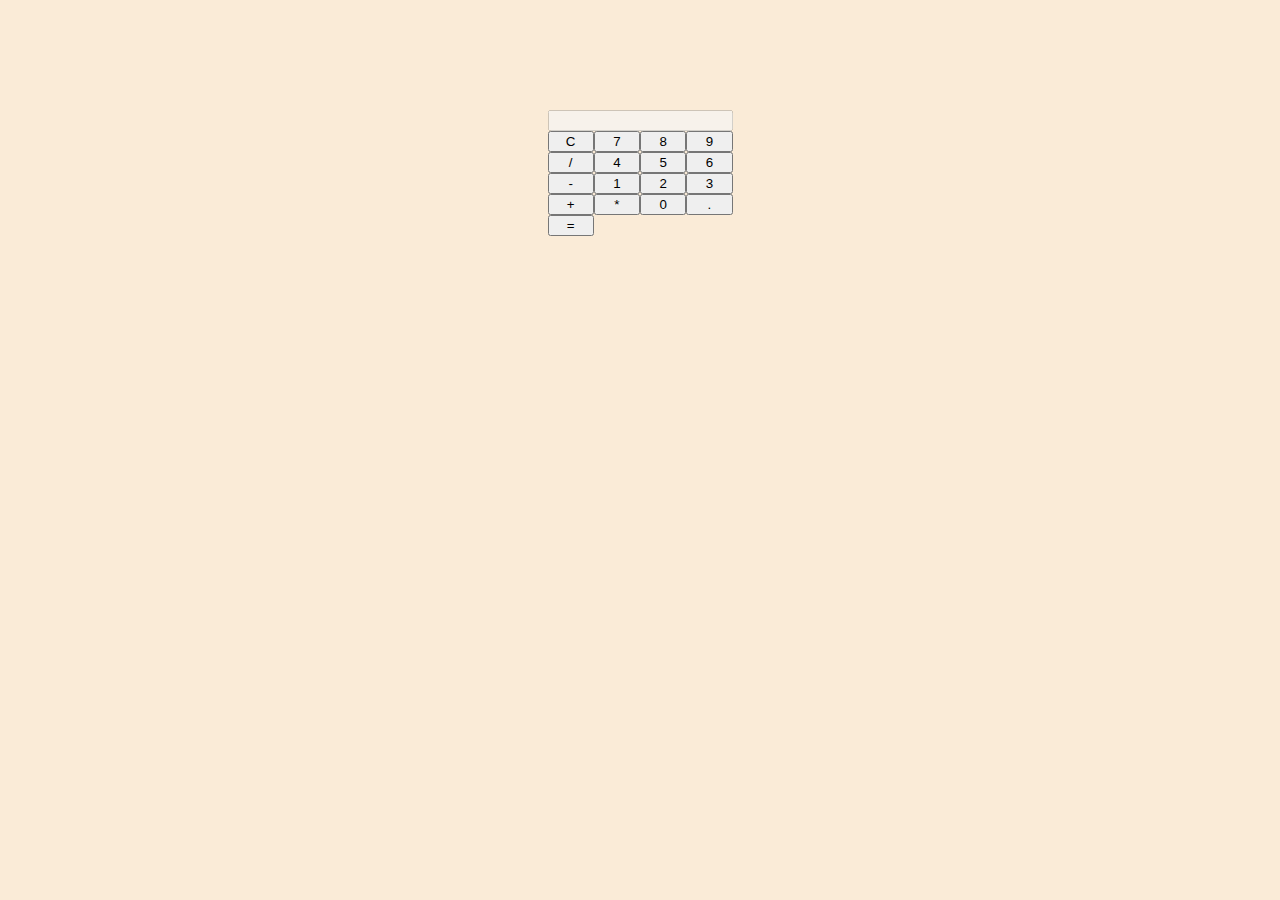
<file: calismalarim/calculator2/index.html>
<!DOCTYPE html>
<html lang="en">
  <head>
    <meta charset="UTF-8" />
    <meta name="viewport" content="width=device-width, initial-scale=1.0" />
    <title>Document</title>
    <link rel="stylesheet" href="style.css" />
  </head>
  <body>
    <div class="calculator">
      <div class="display">
        <input type="text" id="result" disabled />
      </div>
      <div class="buttons">
        <button onclick="clearDisplay()">C</button>
        <button onclick="appendToDisplay('7')">7</button>
        <button onclick="appendToDisplay('8')">8</button>
        <button onclick="appendToDisplay('9')">9</button>

        <button onclick="appendToDisplay('/')">/</button>
        <button onclick="appendToDisplay('4')">4</button>
        <button onclick="appendToDisplay('5')">5</button>
        <button onclick="appendToDisplay('6')">6</button>

        <button onclick="appendToDisplay('-')">-</button>

        <button onclick="appendToDisplay('1')">1</button>
        <button onclick="appendToDisplay('2')">2</button>
        <button onclick="appendToDisplay('3')">3</button>
        <button onclick="appendToDisplay('+')">+</button>

        <button onclick="appendToDisplay('*')">*</button>
        <button onclick="appendToDisplay('0')">0</button>
        <button onclick="appendToDisplay('.')">.</button>
        <button onclick="calculateResult('=')">=</button>
      </div>
    </div>

    <script src="script.js"></script>
  </body>
</html>
</file>
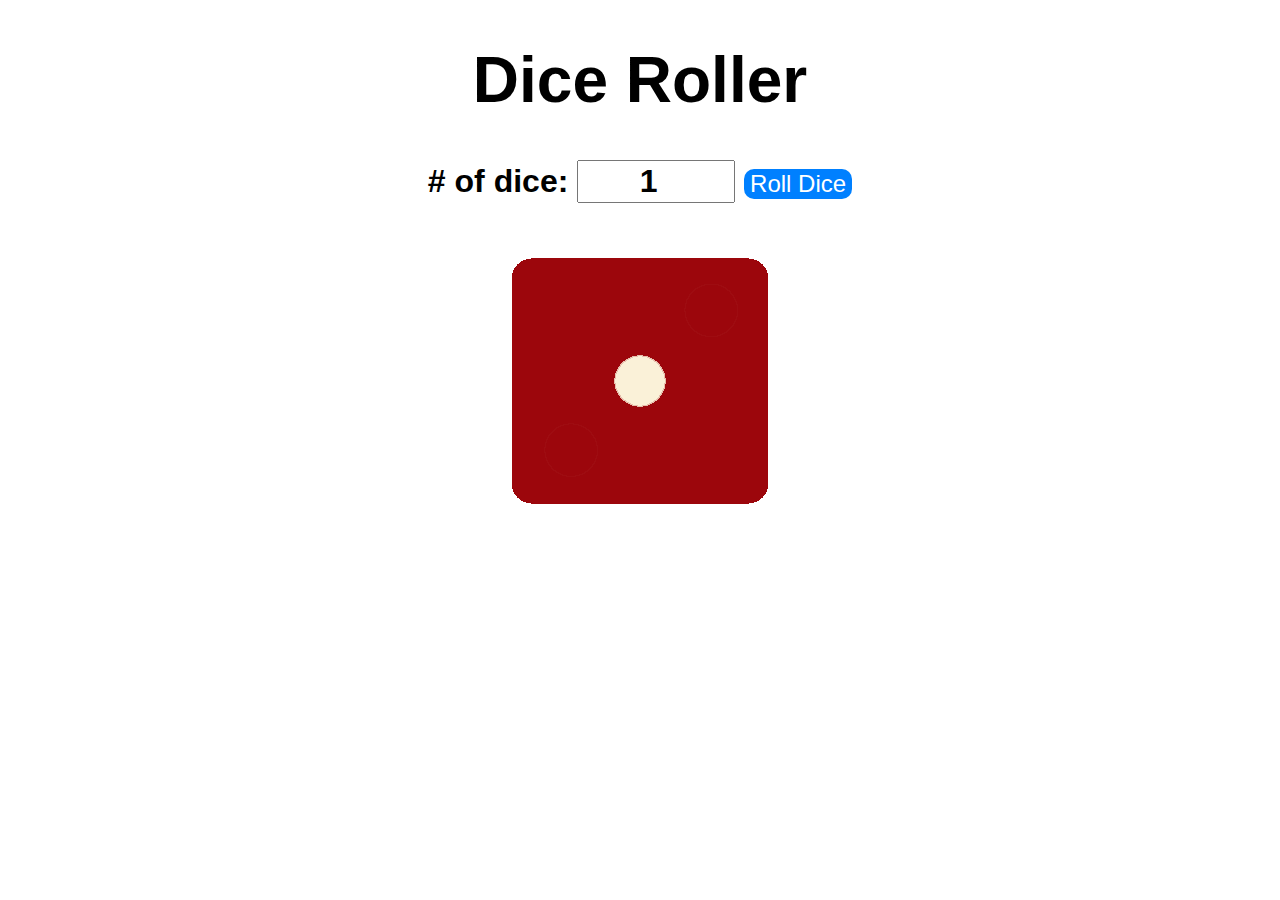
<file: calismalarim/Dice Roller/index.html>
<!DOCTYPE html>
<html lang="en">
  <head>
    <meta charset="UTF-8" />
    <meta name="viewport" content="width=device-width, initial-scale=1.0" />
    <title>Document</title>
    <link rel="stylesheet" href="style.css" />
  </head>
  <body>
    <div id="container">
      <h1>Dice Roller</h1>
      <label># of dice:</label>
      <input id="input" type="number" value="1" min="1" />
      <button id="button" onclick="rollDice()">Roll Dice</button>
      <div id="diceResult"></div>
      <div id="diceImages">
        <img src="Dice Roller/dice1.png" alt="" />
      </div>
    </div>

    <script src="script.js"></script>
  </body>
</html>
</file>
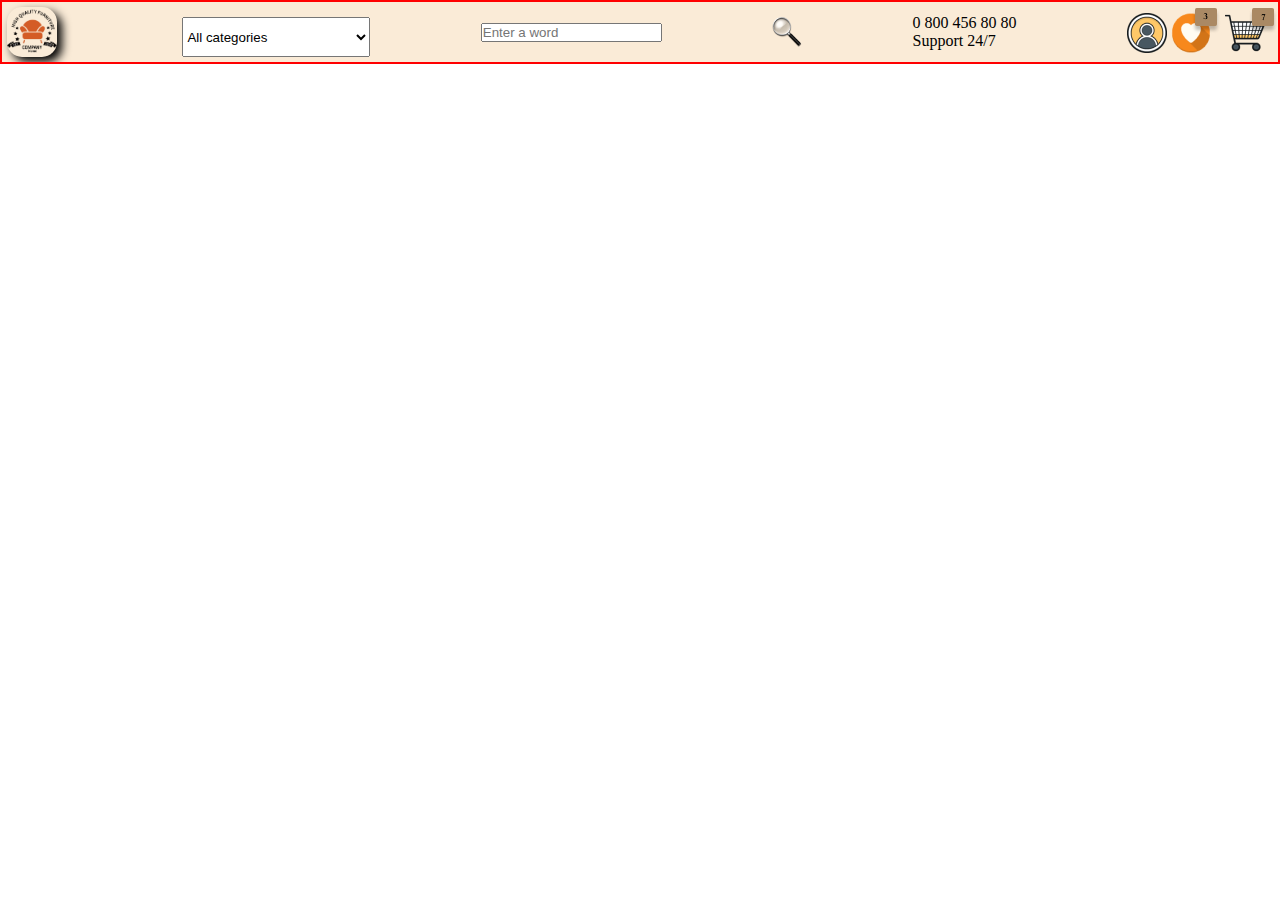
<file: calismalarim/furnitureWebS/index.html>
<!DOCTYPE html>
<html lang="en">
  <head>
    <meta charset="UTF-8" />
    <meta name="viewport" content="width=device-width, initial-scale=1.0" />
    <title>Document</title>
    <link rel="stylesheet" href="style.css" />
  </head>
  <body>
    <div class="container">
      <div class="iconbar">
        <div class="logo">
          <a href="#"><img src="imeg/logo.png" width="50px" /></a>
        </div>
        <div class="selectbar">
          <select name="category" id="category">
            <option value="All categories">All categories</option>
            <option value="wooden">wooden</option>
            <option value="linen">linen</option>
            <option value="bedroom">bedroom</option>
            <option value="kitchen">kitchen</option>
          </select>
        </div>
        <div class="inputbar">
          <input
            type="text"
            name="search"
            id="search"
            placeholder="Enter a word"
          />
        </div>
        <img src="imeg/magnifier.png" alt="" />
        <div class="supportbar">
          <p>0 800 456 80 80</p>
          <p>Support 24/7</p>
        </div>
        <div class="icons">
          <a href=""><img src="imeg/user.png" alt="" /></a>
          <a href=""><img src="imeg/heart.png" alt="" /></a>
          <a href=""><img src="imeg/shoppingCart.png" alt="" /></a>
        </div>
      </div>
    </div>
  </body>
</html>
</file>
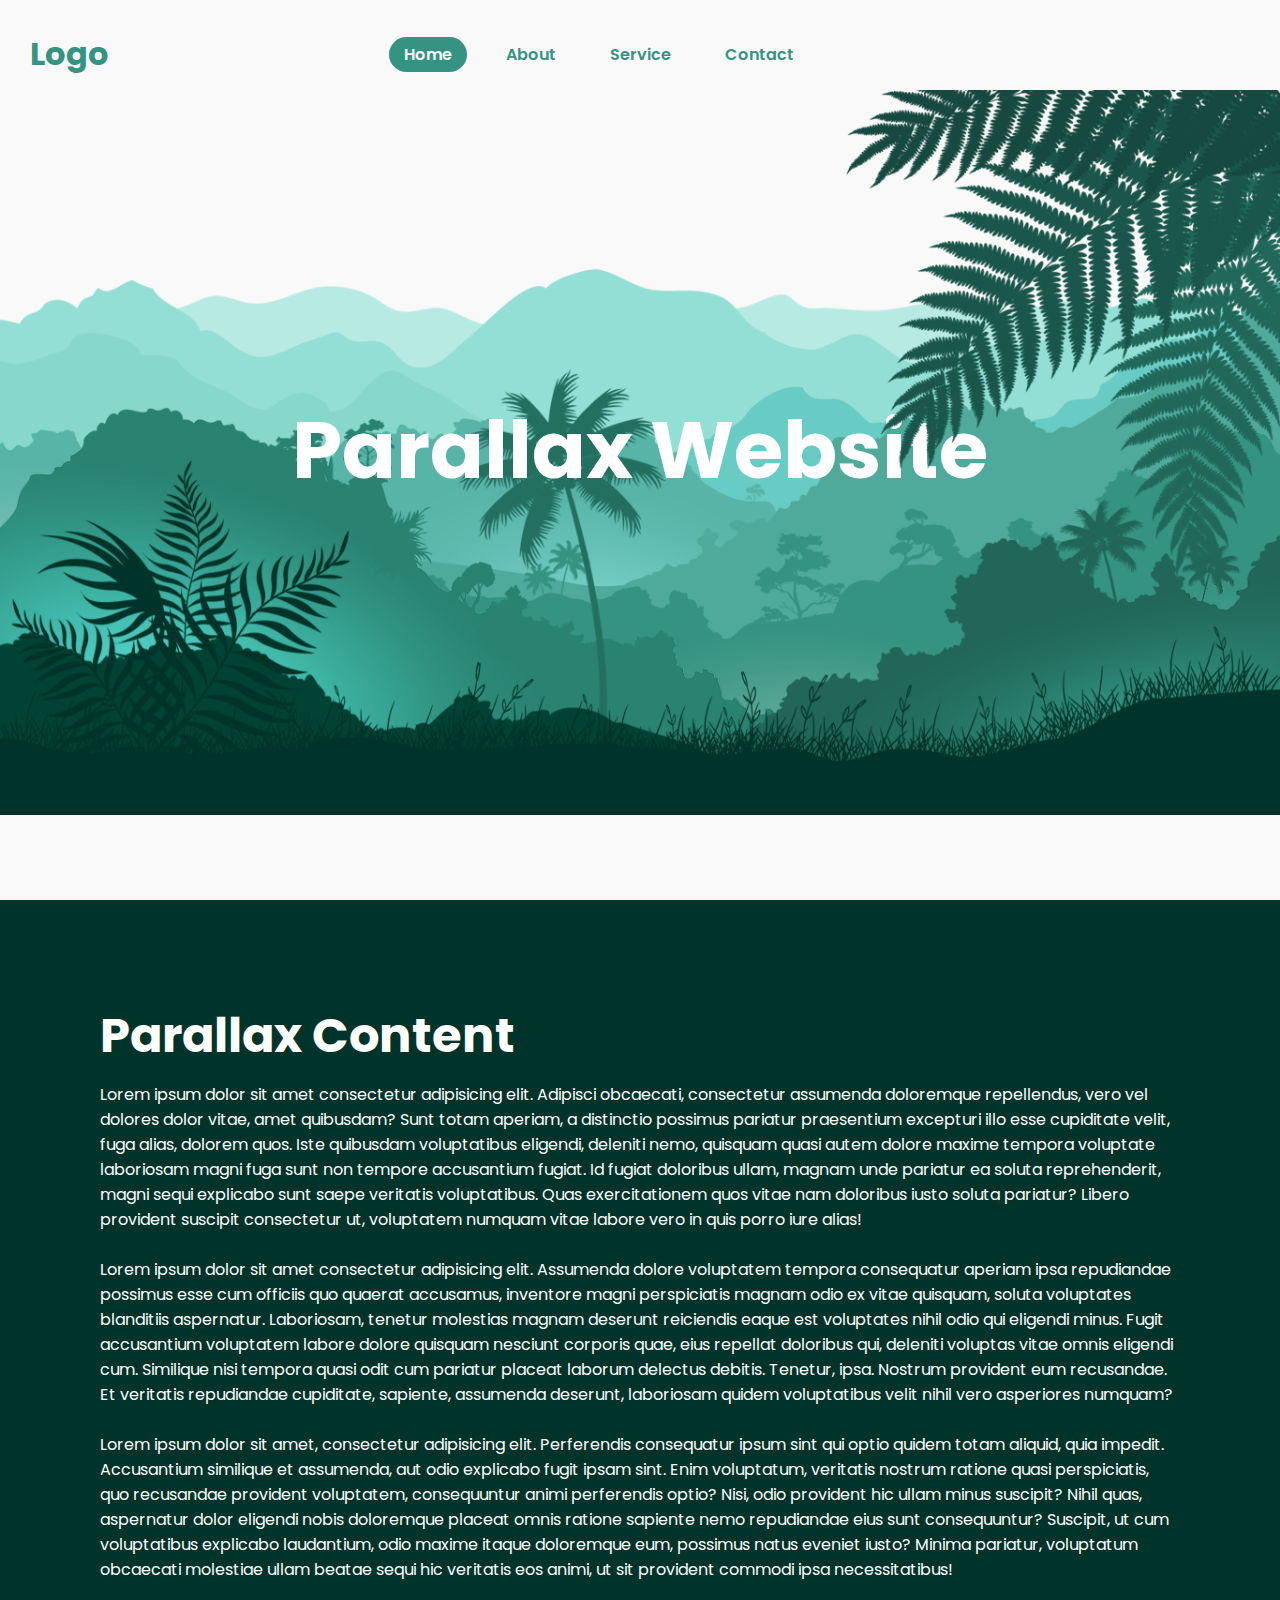
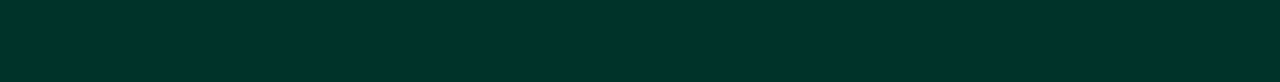
<file: calismalarim/parallax/index.html>
<!DOCTYPE html>
<html lang="en">
  <head>
    <meta charset="UTF-8" />
    <meta name="viewport" content="width=device-width, initial-scale=1.0" />
    <link rel="preconnect" href="https://fonts.googleapis.com" />
    <link rel="preconnect" href="https://fonts.gstatic.com" crossorigin />
    <link
      href="https://fonts.googleapis.com/css2?family=Poppins:ital,wght@0,100;0,200;0,300;0,400;0,500;0,600;0,700;0,800;0,900;1,100;1,200;1,300;1,400;1,500;1,600;1,700;1,800;1,900&display=swap"
      rel="stylesheet"
    />
    <link rel="stylesheet" href="style.css" />
    <title>Parallax</title>
  </head>
  <body>
    <header>
      <h2 class="logo">Logo</h2>
      <nav class="navigation">
        <a href="#" class="active">Home</a>
        <a href="#">About</a>
        <a href="#">Service</a>
        <a href="#">Contact</a>
      </nav>
    </header>

    <section class="parallax">
      <img src="images/hill1.png" id="hill1" />
      <img src="images/hill2.png" id="hill2" />
      <img src="images/hill3.png" id="hill3" />
      <img src="images/hill4.png" id="hill4" />
      <img src="images/hill5.png" id="hill5" />
      <img src="images/tree.png" id="tree" />
      <h2 id="text">Parallax Website</h2>
      <img src="images/leaf.png" id="leaf" />
      <img src="images/plant.png" id="plant" />
    </section>
    <section class="text">
      <h2>Parallax Content</h2>
      <p>
        Lorem ipsum dolor sit amet consectetur adipisicing elit. Adipisci
        obcaecati, consectetur assumenda doloremque repellendus, vero vel
        dolores dolor vitae, amet quibusdam? Sunt totam aperiam, a distinctio
        possimus pariatur praesentium excepturi illo esse cupiditate velit, fuga
        alias, dolorem quos. Iste quibusdam voluptatibus eligendi, deleniti
        nemo, quisquam quasi autem dolore maxime tempora voluptate laboriosam
        magni fuga sunt non tempore accusantium fugiat. Id fugiat doloribus
        ullam, magnam unde pariatur ea soluta reprehenderit, magni sequi
        explicabo sunt saepe veritatis voluptatibus. Quas exercitationem quos
        vitae nam doloribus iusto soluta pariatur? Libero provident suscipit
        consectetur ut, voluptatem numquam vitae labore vero in quis porro iure
        alias!<br /><br />
        Lorem ipsum dolor sit amet consectetur adipisicing elit. Assumenda
        dolore voluptatem tempora consequatur aperiam ipsa repudiandae possimus
        esse cum officiis quo quaerat accusamus, inventore magni perspiciatis
        magnam odio ex vitae quisquam, soluta voluptates blanditiis aspernatur.
        Laboriosam, tenetur molestias magnam deserunt reiciendis eaque est
        voluptates nihil odio qui eligendi minus. Fugit accusantium voluptatem
        labore dolore quisquam nesciunt corporis quae, eius repellat doloribus
        qui, deleniti voluptas vitae omnis eligendi cum. Similique nisi tempora
        quasi odit cum pariatur placeat laborum delectus debitis. Tenetur, ipsa.
        Nostrum provident eum recusandae. Et veritatis repudiandae cupiditate,
        sapiente, assumenda deserunt, laboriosam quidem voluptatibus velit nihil
        vero asperiores numquam?<br /><br />
        Lorem ipsum dolor sit amet, consectetur adipisicing elit. Perferendis
        consequatur ipsum sint qui optio quidem totam aliquid, quia impedit.
        Accusantium similique et assumenda, aut odio explicabo fugit ipsam sint.
        Enim voluptatum, veritatis nostrum ratione quasi perspiciatis, quo
        recusandae provident voluptatem, consequuntur animi perferendis optio?
        Nisi, odio provident hic ullam minus suscipit? Nihil quas, aspernatur
        dolor eligendi nobis doloremque placeat omnis ratione sapiente nemo
        repudiandae eius sunt consequuntur? Suscipit, ut cum voluptatibus
        explicabo laudantium, odio maxime itaque doloremque eum, possimus natus
        eveniet iusto? Minima pariatur, voluptatum obcaecati molestiae ullam
        beatae sequi hic veritatis eos animi, ut sit provident commodi ipsa
        necessitatibus!
      </p>
    </section>
    <script src="script.js" />
  </body>
</html>
</file>
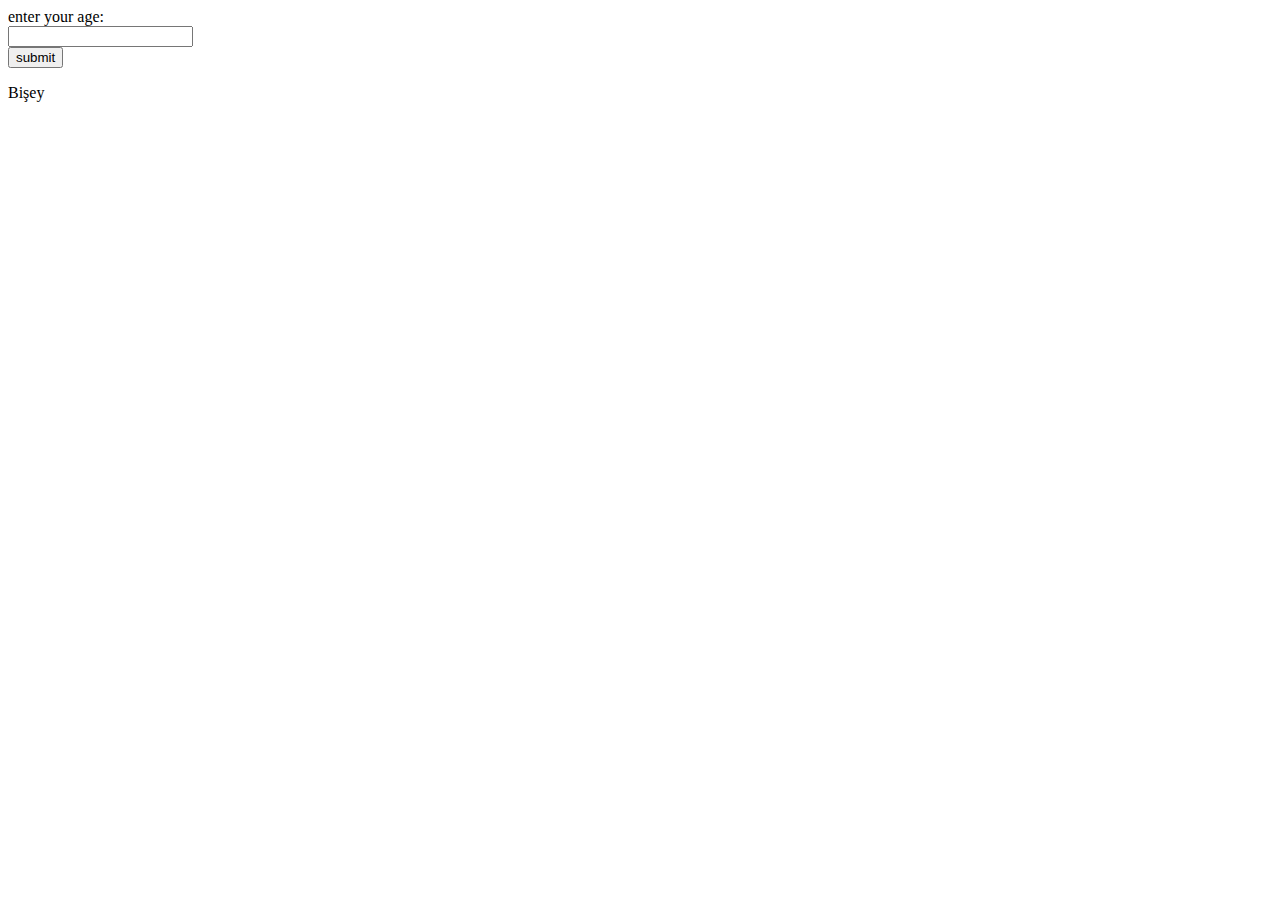
<file: calismalarim/practice age/index.html>
<!DOCTYPE html>
<html lang="en">
  <head>
    <meta charset="UTF-8" />
    <meta name="viewport" content="width=device-width, initial-scale=1.0" />
    <title>Document</title>
  </head>
  <body>
    <label id="imren">enter your age:</label><br />
    <input type="text" id="mytext" /><br />
    <button type="submit" id="mySubmit" onclick="otherClick()">submit</button>
    <p id="resultElement">Bişey</p>

    <script src="script.js"></script>
  </body>
</html>
</file>
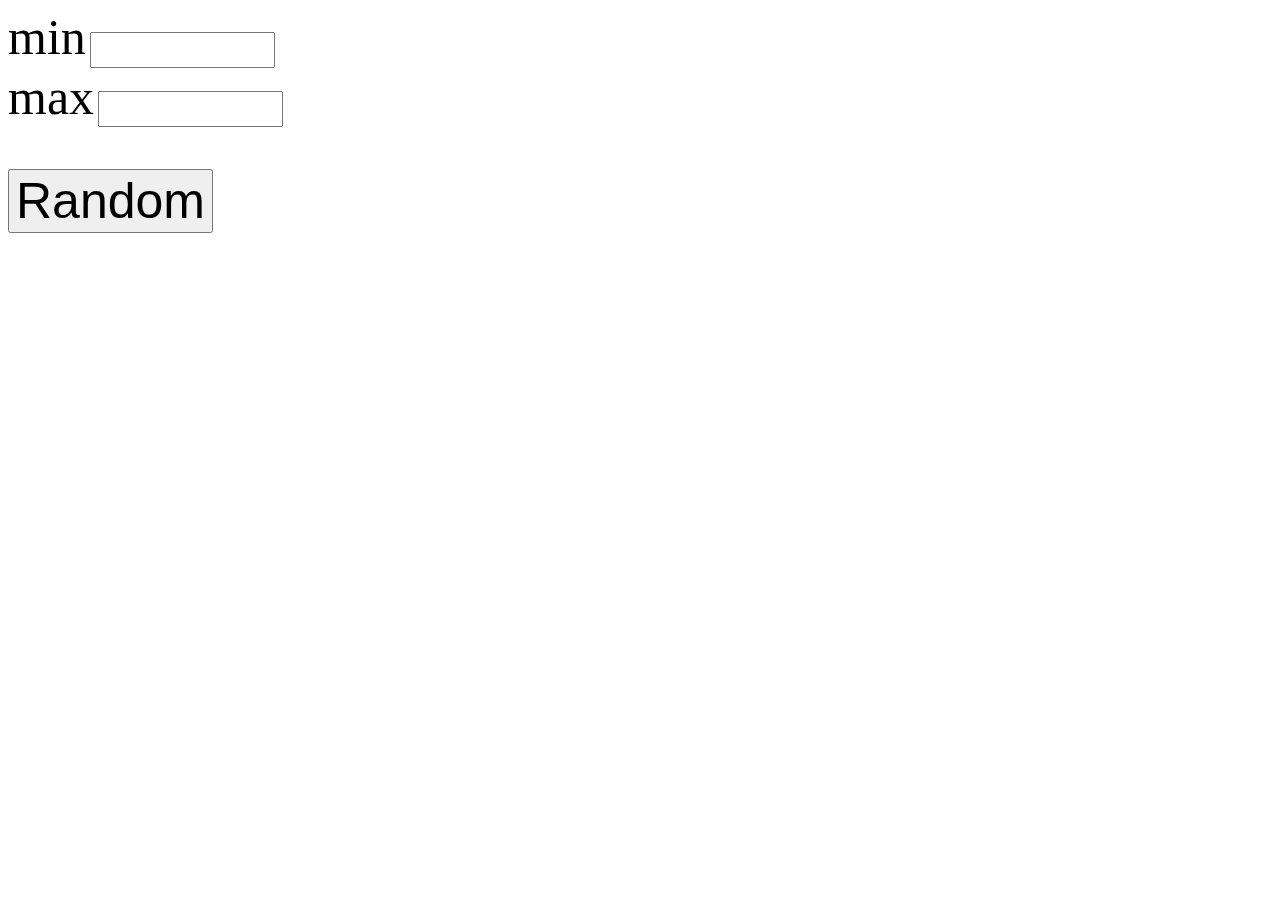
<file: calismalarim/random-num/index.html>
<!DOCTYPE html>
<html lang="en">
  <head>
    <meta charset="UTF-8" />
    <meta name="viewport" content="width=device-width, initial-scale=1.0" />
    <title>Document</title>
    <link rel="stylesheet" href="style.css" />
  </head>
  <body>
    <div>
      <div>
        <label class="lbl">min</label>
        <input class="input" id="min" />
      </div>
      <div>
        <label class="lbl">max</label>
        <input class="input" id="max" />
      </div>
      <div>
        <button id="rndm">Random</button>
        <label id="lbl0"></label>
      </div>
    </div>

    <script src="script.js"></script>
  </body>
</html>
</file>
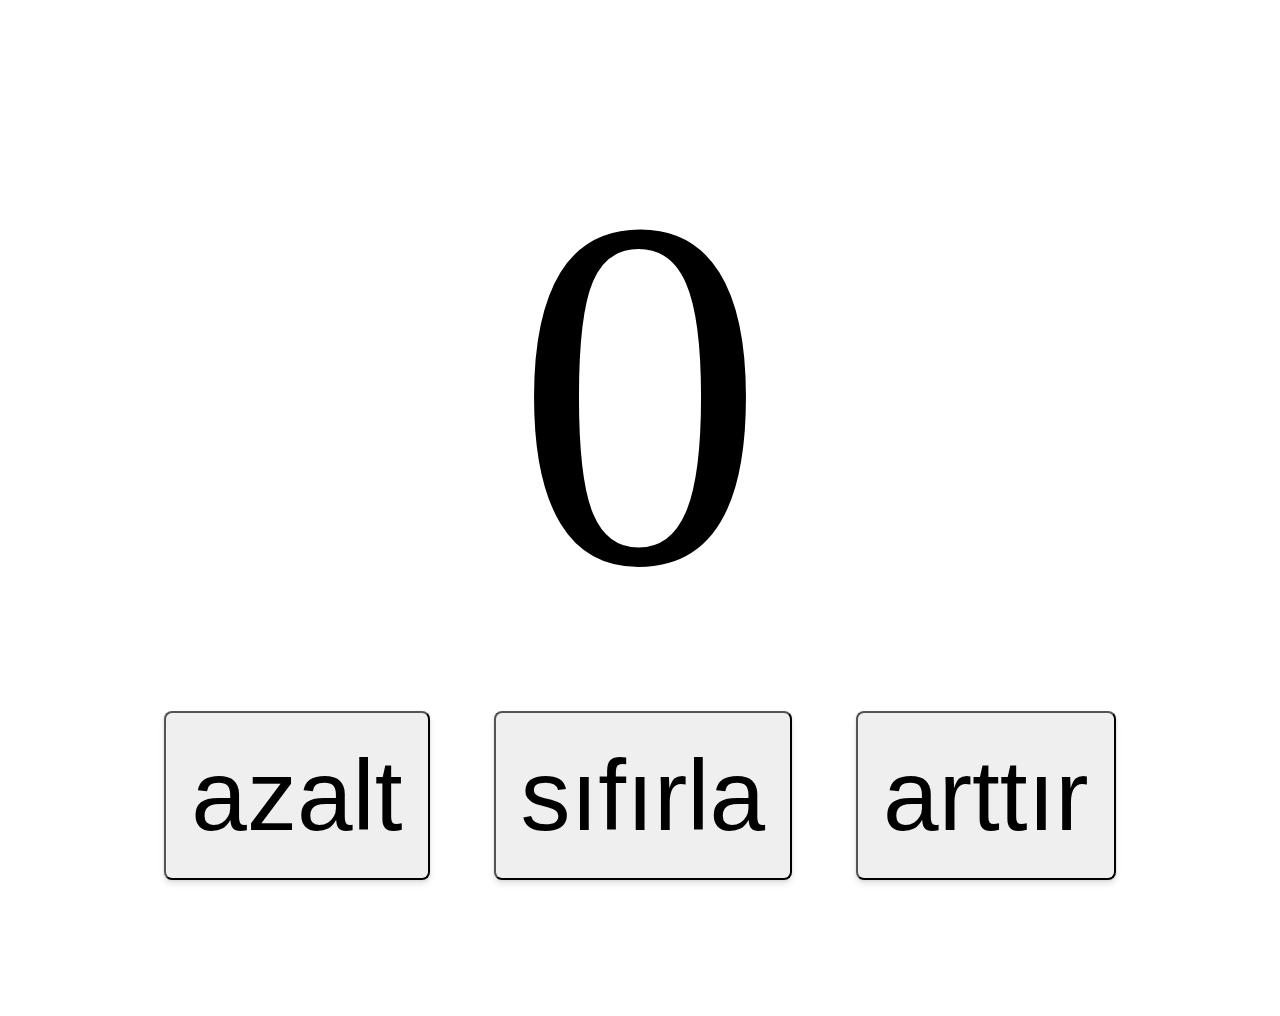
<file: calismalarim/sayac/index.html>
<!DOCTYPE html>
<html lang="en">
  <head>
    <meta charset="UTF-8" />
    <meta name="viewport" content="width=device-width, initial-scale=1.0" />
    <title>Document</title>
    <link rel="stylesheet" href="style.css" />
  </head>
  <body>
    <section id="sec">
      <label id="lbl">0</label>
      <div id="div">
        <button class="btn" id="btn1">azalt</button>
        <button class="btn" id="btn2">sıfırla</button>
        <button class="btn" id="btn3">arttır</button>
      </div>
    </section>

    <script src="script.js"></script>
  </body>
</html>
</file>
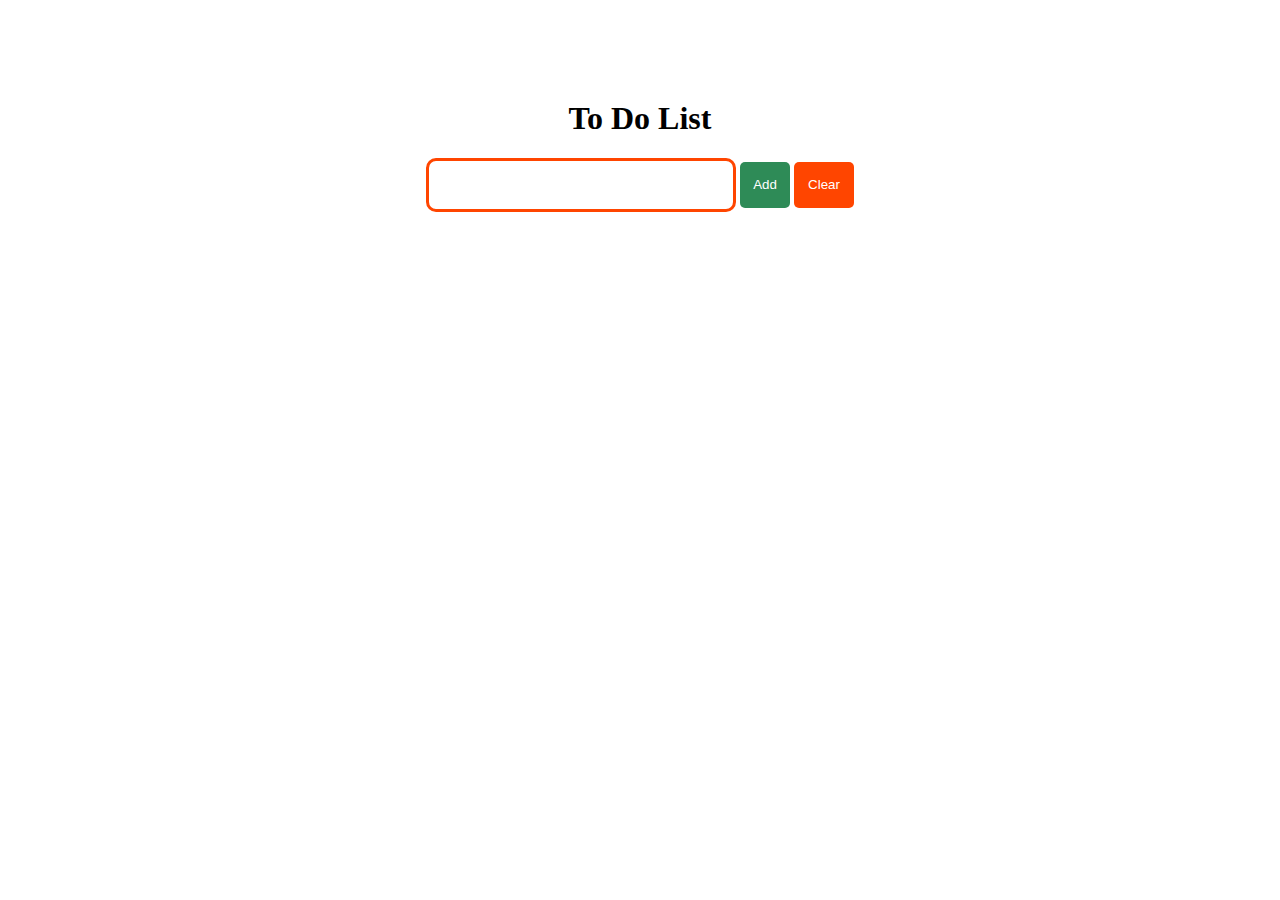
<file: calismalarim/todoList/index.html>
<!DOCTYPE html>
<html lang="en">
  <head>
    <meta charset="UTF-8" />
    <meta name="viewport" content="width=device-width, initial-scale=1.0" />
    <link rel="stylesheet" href="style.css" />
    <title>to-do-list</title>
  </head>

  <body>
    <div class="container">
      <h1 class="header">To Do List</h1>
      <div class="tools">
        <input type="text" id="input-box" />
        <button id="add-btn">Add</button>
        <button id="clear-btn">Clear</button>
      </div>
      <div class="to-do-lists" id="to-do-container"></div>
      
    </div>
    <script src="script.js"></script>
  </body>
</html>
</file>
<file: calismalarim/calculator2/style.css>
body {
  margin: 10px;
  display: flex;
  justify-content: center;
  padding: 100px;
  background-color: antiquewhite;
}
.buttons {
  display: grid;
  grid-template-columns: repeat(4, 1fr);
}
</file>
<file: calismalarim/Dice Roller/style.css>
#container {
  font-family: Arial, Helvetica, sans-serif;
  text-align: center;
  font-size: 2em;
  font-weight: bold;
}

button {
  font-size: 1.5rem;
  padding: 10px 15 px;
  border-radius: 10px;
  border: none;
  background-color: hsl(210, 100%, 50%);
  color: white;
}
button:hover {
  background-color: hsl(210, 100%, 50%);
}
button:active {
  background-color:hsl(21, 100%, 50%);
}
input {
  font-size: 2rem;
  width: 150px;
  text-align: center;
  font-weight: bold;
}
#diceResult {
  text-align:center;
  margin-top: 50px;
  margin-bottom: 30px;

}
</file>
<file: calismalarim/furnitureWebS/style.css>
* {
  padding: 0;
  margin: 0;
  box-sizing: border-box;
}

.container {
}

.iconbar {
  display: flex;
  overflow: hidden;
  justify-content: space-between;
  align-items: center;
  background-color: antiquewhite;
  flex-wrap: wrap;
  border: 2px solid red;
}

.logo {
  margin: 5px;
  width: 50px;
  height: 50px;
  border-radius: 15px;

  box-shadow: 5px 5px 10px black;
}
.selectbar {
    margin: 5px;
    width: 188px;
    height: 40px;
}
#category{
    margin: 5px;
    width: 188px;
    height: 40px;
}

.inputbar {
}
.supportbar {
}
.icons {
}
</file>
<file: calismalarim/parallax/style.css>
* {
  margin: 0;
  padding: 0;
  box-sizing: border-box;
  font-family: "Poppins", sans-serif;
}
body {
  background-color: #f9f9f9;
  min-height: 100vh;
  overflow-x: hidden;
}
header {
  position: absolute;
  top: 0;
  left: 0;
  width: 100%;
  padding: 30px;
  display: flex;
  align-items: center;
  justify-content: flex-start;
  z-index: 100;
}
.logo {
  font-size: 2em;
  color: #359381;
  pointer-events: none;
  margin-right: 270px;
}
.navigation a {
  text-decoration: none;
  color: #359381;
  padding: 6px 15px;
  margin: 0 10px;
  font-weight: 600;
  border-radius: 20px;
}
.navigation a:hover,
.navigation a.active {
  background: #359381;
  color: #f9f9f9;
}
.parallax {
  position: relative;
  display: flex;
  align-items: center;
  justify-content: center;
  height: 100vh;
}
#text {
  position: absolute;
  font-size: 5em;
  color: white;
}
.parallax img {
  position: absolute;
  top: -100;
  left: 0;
  width: 100%;
  pointer-events: none;
}
.text {
  position: relative;
  background-color: #003329;
  padding: 100px;
}
.text h2 {
  font-size: 3em;
  color: white;
  margin-bottom: 10px;
}
.text p {
  font-size: 1em;
  font-weight: 300px;
  color: white;
}
</file>
<file: calismalarim/random-num/style.css>
.lbl {
  font-size: 50px;
  font-family: "Times New Roman", Times, serif;
}
.input {
  height: 30px;
}
#rndm {
  margin-top: 30px;
  font-size: 50px;
}
#lbl0{
    font-size: 100px;
    margin-left: 100px;
    
}
</file>
<file: calismalarim/sayac/style.css>
#sec {
  justify-content: center;
  display: flex;
  align-items: center;
  height: 1000px;
  flex-direction: column;
}
#lbl {
  font-size: 500px;
  font-family: "Times New Roman", Times, serif;
}
.btn {
  font-size: 100px;
  margin: 30px;
  padding: 25px;
  box-shadow: 0 4px 6px rgba(0, 0, 0, 0.1), 0 1px 3px rgba(0, 0, 0, 0.08);
  border-radius: 8px;
}
.btn:hover {
  box-shadow: 0 8px 12px rgba(0, 0, 0, 0.15), 0 3px 6px rgba(0, 0, 0, 0.12);
  background-color: darkcyan;
  color: beige;
}
</file>
<file: calismalarim/todoList/style.css>
#add-btn {
  background-color: seagreen;
  color: white;
  border-radius: 5px;
  border: none;
  width: 50px;
  height: 46px;
}

#clear-btn {
  background-color: orangered;
  border: none;
  border-radius: 5px;
  color: white;
  width: 60px;
  height: 46px;
}

#input-box {
  border-radius: 10px;
  border: 3px solid orangered;
  width: 300px;
  height: 46px;
  outline: none;
  font-size: 25px;
  vertical-align: middle;
}

/*body {
    
    text-align: center;
    justify-content: center;
    background-color: gray;
}*/

.container {
  text-align: center;
  width: 100%;
  margin-top: 100px;
}

#add-btn:hover {
  background: yellowgreen;
}

#clear-btn:hover {
  background: salmon;
}
</file>
